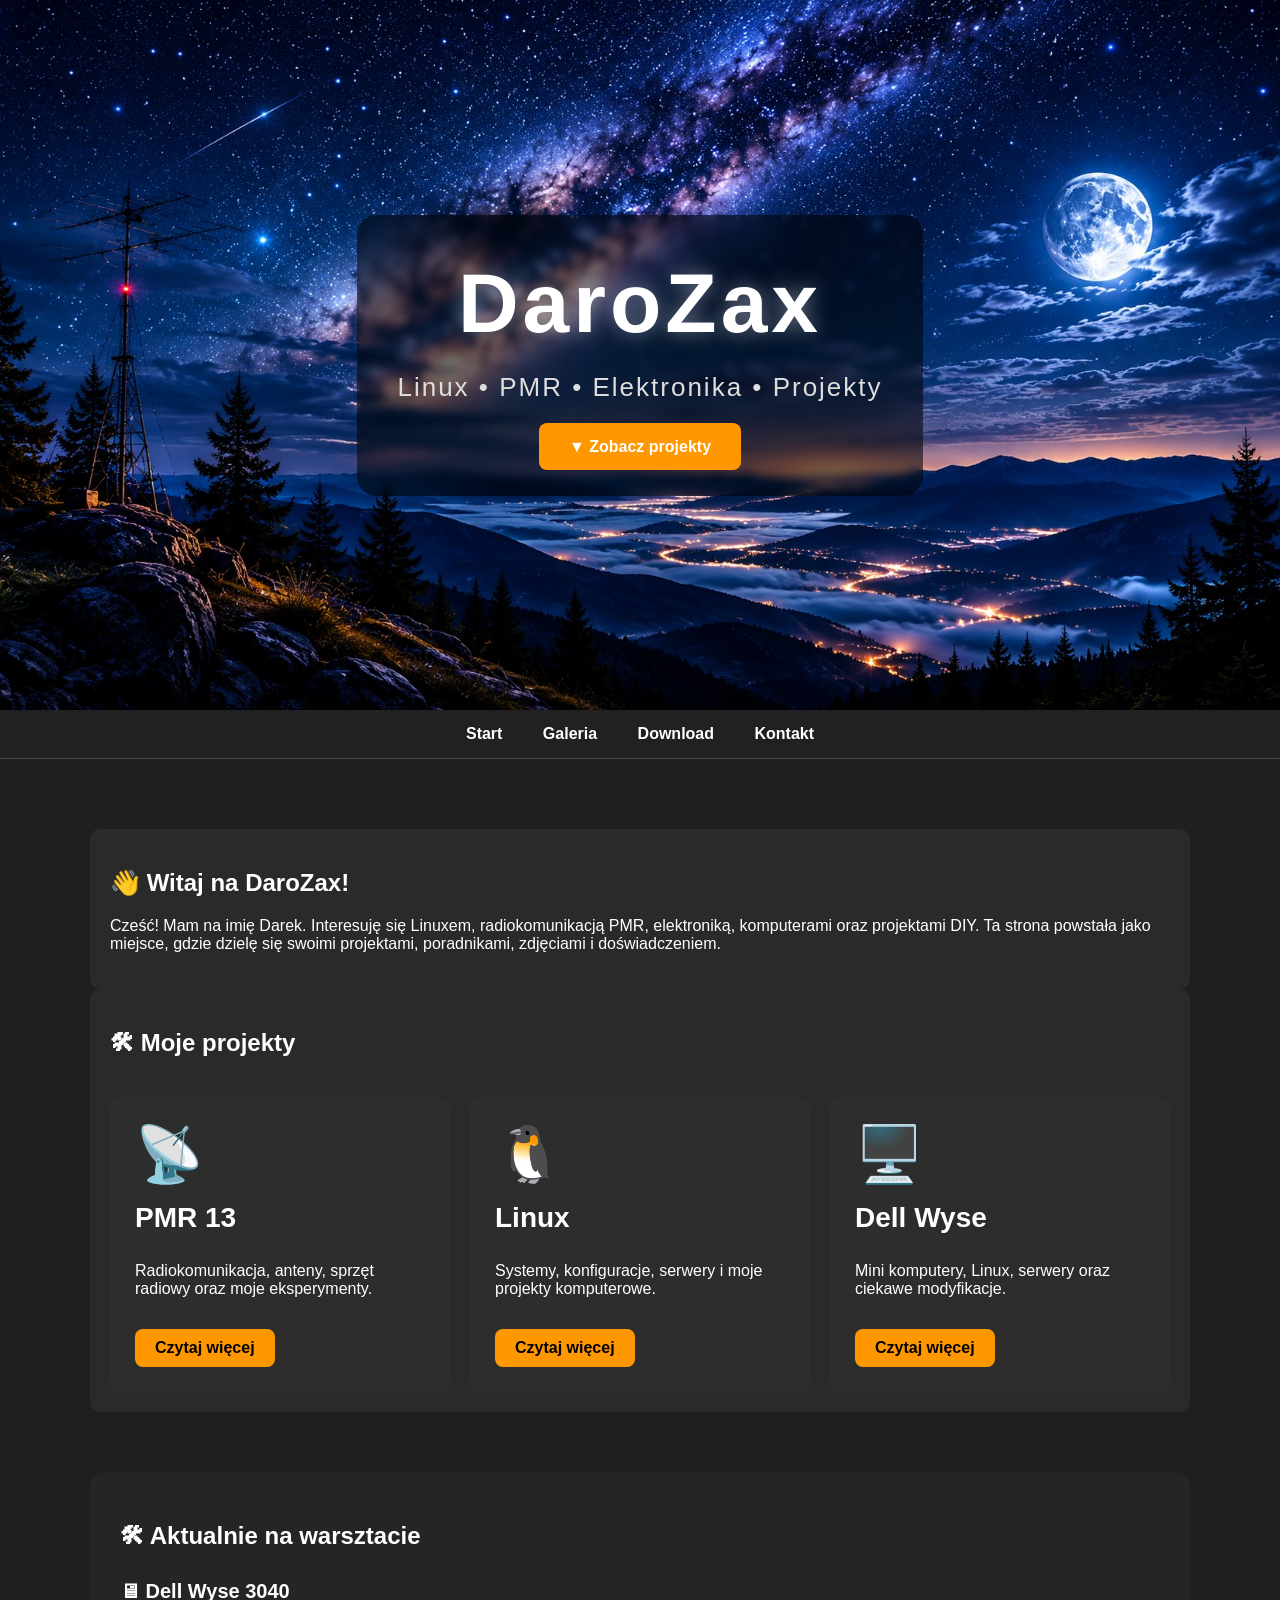
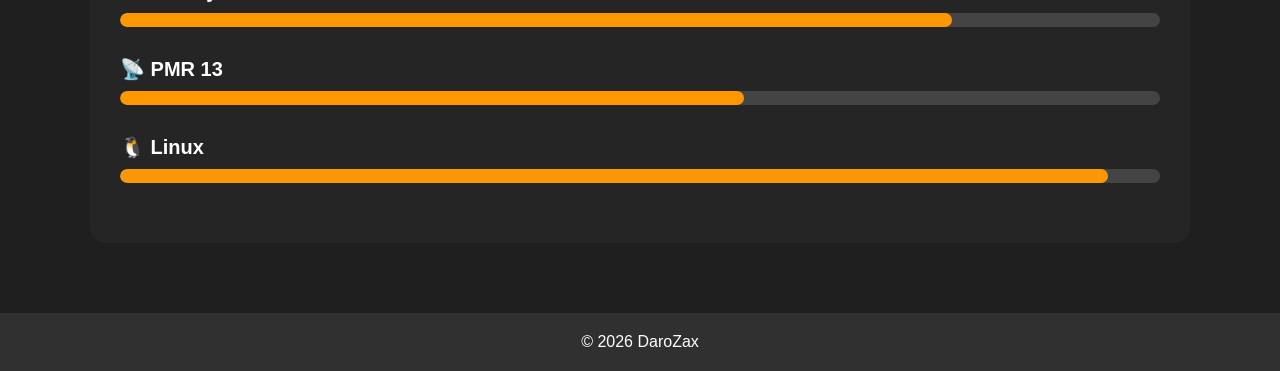
<file: index.html>
<!DOCTYPE html>
<html lang="pl">

<head>

<meta charset="UTF-8">

<meta name="viewport" content="width=device-width, initial-scale=1.0">

<title>DaroZax</title>

<link rel="stylesheet" href="css/style.css">

<link rel="icon" href="images/favicon/favicon.png">

</head>


<body>


<header class="hero">

    <div class="hero-overlay">

        <h1>DaroZax</h1>

        <p>Linux • PMR • Elektronika • Projekty</p>

        <a href="#projekty" class="button">
            ▼ Zobacz projekty
        </a>

    </div>

</header>



<nav>

<a href="index.html">Start</a>

<a href="galerie.html">Galeria</a>

<a href="download.html">Download</a>

<a href="kontakt.html">Kontakt</a>

</nav>



<main>


<section class="about">

<h2>👋 Witaj na DaroZax!</h2>

<p>

Cześć! Mam na imię Darek.

Interesuję się Linuxem, radiokomunikacją PMR,
elektroniką, komputerami oraz projektami DIY.

Ta strona powstała jako miejsce, gdzie dzielę się
swoimi projektami, poradnikami, zdjęciami
i doświadczeniem.

</p>

</section>



<section id="projekty">

<h2>🛠 Moje projekty</h2>


<div class="cards">


<div class="card">

<div class="card-icon">
📡
</div>

<h3>PMR 13</h3>

<p>
Radiokomunikacja, anteny, sprzęt radiowy
oraz moje eksperymenty.
</p>

<a href="pmr13.html">
Czytaj więcej
</a>

</div>



<div class="card">

<div class="card-icon">
🐧
</div>

<h3>Linux</h3>

<p>
Systemy, konfiguracje, serwery
i moje projekty komputerowe.
</p>

<a href="linux.html">
Czytaj więcej
</a>

</div>



<div class="card">

<div class="card-icon">
🖥️
</div>

<h3>Dell Wyse</h3>

<p>
Mini komputery, Linux, serwery
oraz ciekawe modyfikacje.
</p>

<a href="dellwyse.html">
Czytaj więcej
</a>

</div>


</div>

</section>

<section class="workshop">

<h2>🛠 Aktualnie na warsztacie</h2>

<div class="work-item">

<div class="work-title">
🖥 Dell Wyse 3040
</div>

<div class="progress">

<div class="progress-bar" style="width:80%;"></div>

</div>

</div>



<div class="work-item">

<div class="work-title">
📡 PMR 13
</div>

<div class="progress">

<div class="progress-bar" style="width:60%;"></div>

</div>

</div>



<div class="work-item">

<div class="work-title">
🐧 Linux
</div>

<div class="progress">

<div class="progress-bar" style="width:95%;"></div>

</div>

</div>

</section>
    
</main>



<footer>

© 2026 DaroZax

</footer>



<script src="js/script.js"></script>


</body>

</html>
</file>
<file: css/style.css>
body{

margin:0;

background:#1f1f1f;

font-family:Arial,Helvetica,sans-serif;

color:white;

}

header{

background:#303030;

padding:30px;

text-align:center;

}

nav{

background:rgba(34,34,34,.92);

backdrop-filter:blur(8px);

position:sticky;

top:0;

z-index:1000;

padding:15px;

text-align:center;

border-bottom:1px solid #444;

}

nav a{

color:white;

text-decoration:none;

padding:12px 18px;

font-weight:bold;

border-radius:8px;

transition:.3s;

}

nav a:hover{

background:#ff9800;

color:black;

}

main{

max-width:1100px;

margin:auto;

padding:30px;

}

section{

background:#2a2a2a;

padding:20px;

border-radius:10px;

}

footer{

margin-top:40px;

background:#303030;

padding:20px;

text-align:center;

}

.hero{

height:500px;

background-image:url("../images/banner/banner.jpg");

background-size:cover;

background-position:center;

display:flex;

justify-content:center;

align-items:center;

text-align:center;

}

.hero-content{

background:rgba(0,0,0,.55);

padding:40px;

border-radius:15px;

}

.hero h1{

font-size:64px;

margin-bottom:10px;

}

.hero p{

font-size:24px;

margin-bottom:25px;

}

.button{

background:#ff9800;

color:white;

padding:15px 30px;

border-radius:8px;

text-decoration:none;

font-weight:bold;

transition:.3s;

}

.button:hover{

background:#ffb13b;

}

.cards{

display:flex;

gap:20px;

margin-top:40px;

flex-wrap:wrap;

}

.card{

flex:1;

min-width:250px;

background:#2d2d2d;

padding:25px;

border-radius:12px;

transition:.3s;

}

.card:hover{

transform:translateY(-8px);

box-shadow:0 0 25px rgba(255,152,0,.35);

}

.hero {

    height: 650px;

    background-image: url("../images/banner/banner.jpg");

    background-size: cover;

    background-position: center;

    display: flex;

    justify-content: center;

    align-items: center;

}

.hero-overlay {

    background: rgba(0,0,0,.55);

    padding: 40px;

    border-radius: 20px;

    text-align: center;

    backdrop-filter: blur(4px);

}

.hero h1{

font-size:84px;

letter-spacing:4px;

text-shadow:0 0 20px rgba(255,255,255,.45);

margin:0;

}

.hero p{

font-size:26px;

margin-top:20px;

margin-bottom:35px;

color:#ddd;

letter-spacing:2px;

}

.about {

    margin-top: 40px;

}

.card-icon{

font-size:55px;

margin-bottom:15px;

}


.card h3{

font-size:28px;

margin-top:10px;

}

.card a{

display:inline-block;

margin-top:15px;

padding:10px 20px;

background:#ff9800;

color:black;

text-decoration:none;

border-radius:8px;

font-weight:bold;

transition:.3s;

}

.card a:hover{

background:white;

}

/* ===== Animacje ===== */

.card{

opacity:0;

transform:translateY(60px);

transition:all .8s ease;

}

.card.show{

opacity:1;

transform:translateY(0);

}

.button{

animation:bounce 2s infinite;

}

@keyframes bounce{

0%,20%,50%,80%,100%{

transform:translateY(0);

}

40%{

transform:translateY(-10px);

}

60%{

transform:translateY(-5px);

}

}

/* ===== Warsztat ===== */

.workshop{

margin-top:60px;

background:#252525;

padding:30px;

border-radius:15px;

}

.work-item{

margin:30px 0;

}

.work-title{

margin-bottom:10px;

font-size:20px;

font-weight:bold;

}

.progress{

height:14px;

background:#444;

border-radius:20px;

overflow:hidden;

}

.progress-bar{

height:100%;

background:#ff9800;

border-radius:20px;

transition:width 1s;

}
</file>
